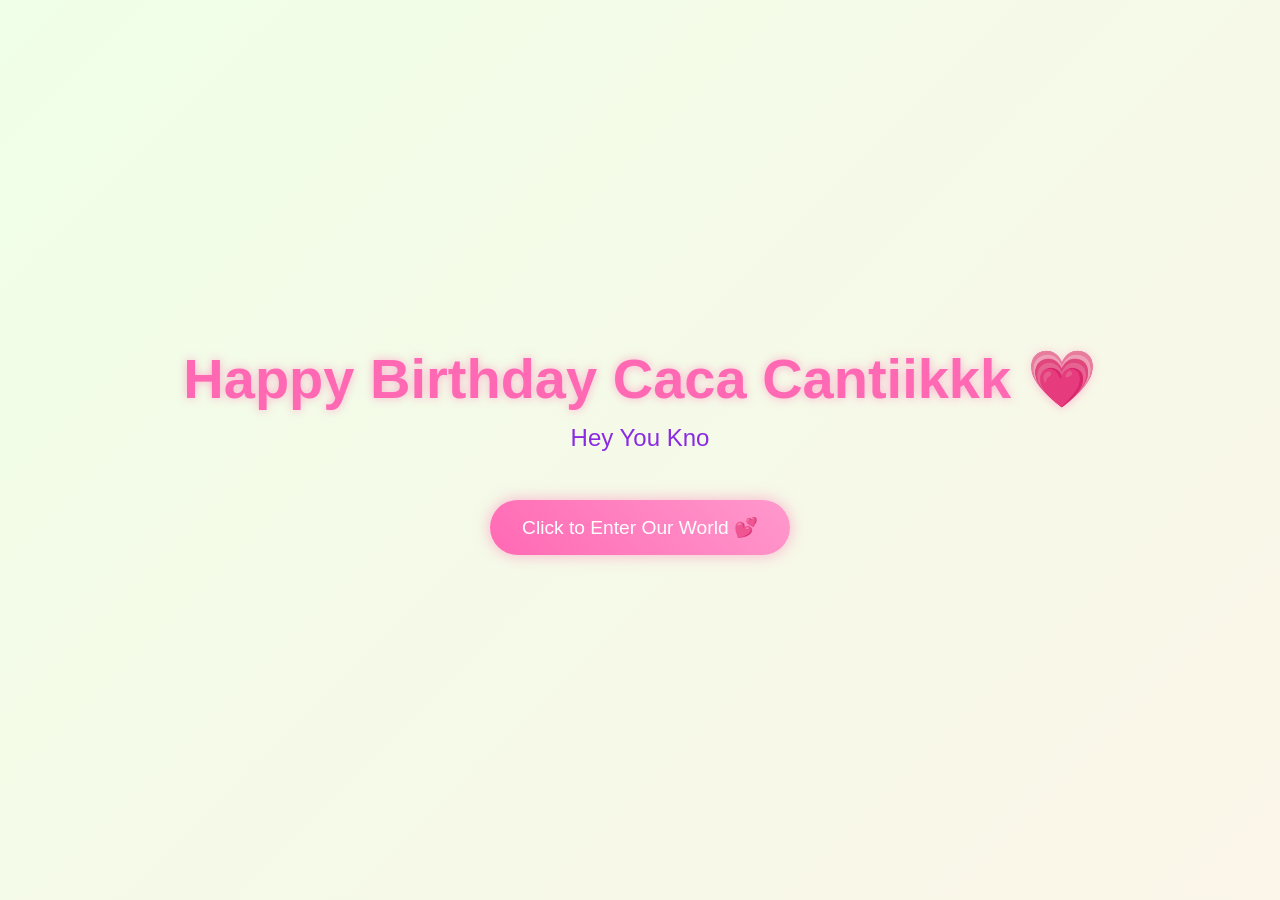
<file: index.html>
<!DOCTYPE html>
<html lang="en">
<head>
    <meta charset="UTF-8">
    <meta name="viewport" content="width=device-width, initial-scale=1.0">
    <title>Happy Birthday Caca Cantiikkk 💗</title>
    <script src="https://cdnjs.cloudflare.com/ajax/libs/gsap/3.12.2/gsap.min.js"></script>
    <link rel="stylesheet" href="style.css">
</head>
<body>
    <div class="cursor"></div>
    <div class="container">
        <h1>Happy Birthday Caca Cantiikkk 💗</h1>
        <div class="greeting"></div>
        <button class="cta-button">Click to Enter Our World 💕</button>
    </div>

    <!-- MUSIK AUTO PLAY (HIDDEN) -->
    <iframe id="youtube-player" width="0" height="0" 
        src="https://www.youtube.com/embed/n5i3QRvPA9Y?enablejsapi=1&autoplay=1&loop=1&start=18&playlist=n5i3QRvPA9Y" 
        frameborder="0" allow="autoplay; encrypted-media" style="display:none;"></iframe>

    <script src="audio-manager.js"></script>
    <script src="script.js"></script>
</body>
</html>
</file>
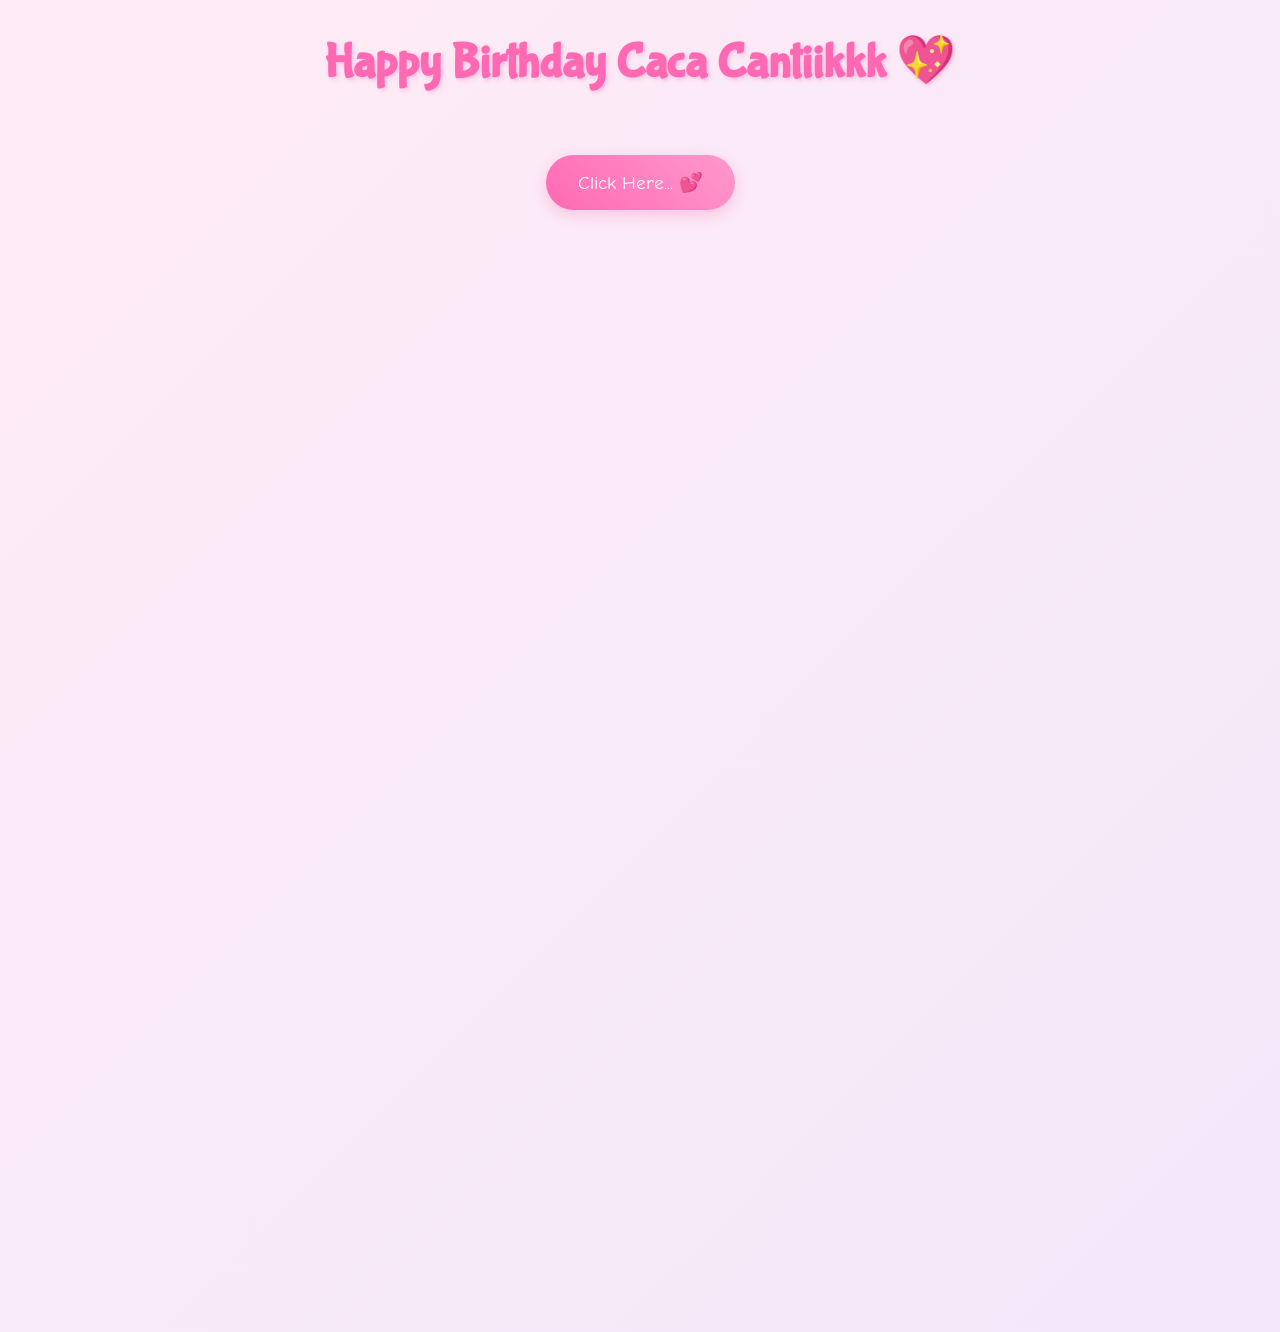
<file: cause.html>
<!DOCTYPE html>
<html lang="en">
<head>
    <meta charset="UTF-8">
    <meta name="viewport" content="width=device-width, initial-scale=1.0">
    <title>Why I Love You, Cacaa 💖</title>
    <script src="https://cdnjs.cloudflare.com/ajax/libs/gsap/3.12.2/gsap.min.js"></script>
    <link rel="stylesheet" href="cause.css">
</head>
<body>
    <div class="container">
        <h1>Happy Birthday Caca Cantiikkk 💖</h1>
        <div id="reasons-container"></div>
        <button class="shuffle-button">Click Here... 💕</button>
        <div class="reason-counter"></div>

        <div class="ending-section">
            <div class="teddy-hug">
                <img src="./d1.jpg" alt="Cacaa">
            </div>
            <div class="ending-text">You're the BESTEST ! 💖</div>
        </div>
    </div>

    <!-- MUSIK AUTO PLAY (HIDDEN) -->
    <iframe id="youtube-player" width="0" height="0" 
        src="https://www.youtube.com/embed/n5i3QRvPA9Y?enablejsapi=1&autoplay=1&loop=1&start=18&playlist=n5i3QRvPA9Y" 
        frameborder="0" allow="autoplay; encrypted-media" style="display:none;"></iframe>

    <script src="audio-manager.js"></script>
    <script src="cause.js"></script>
</body>
</html>
</file>
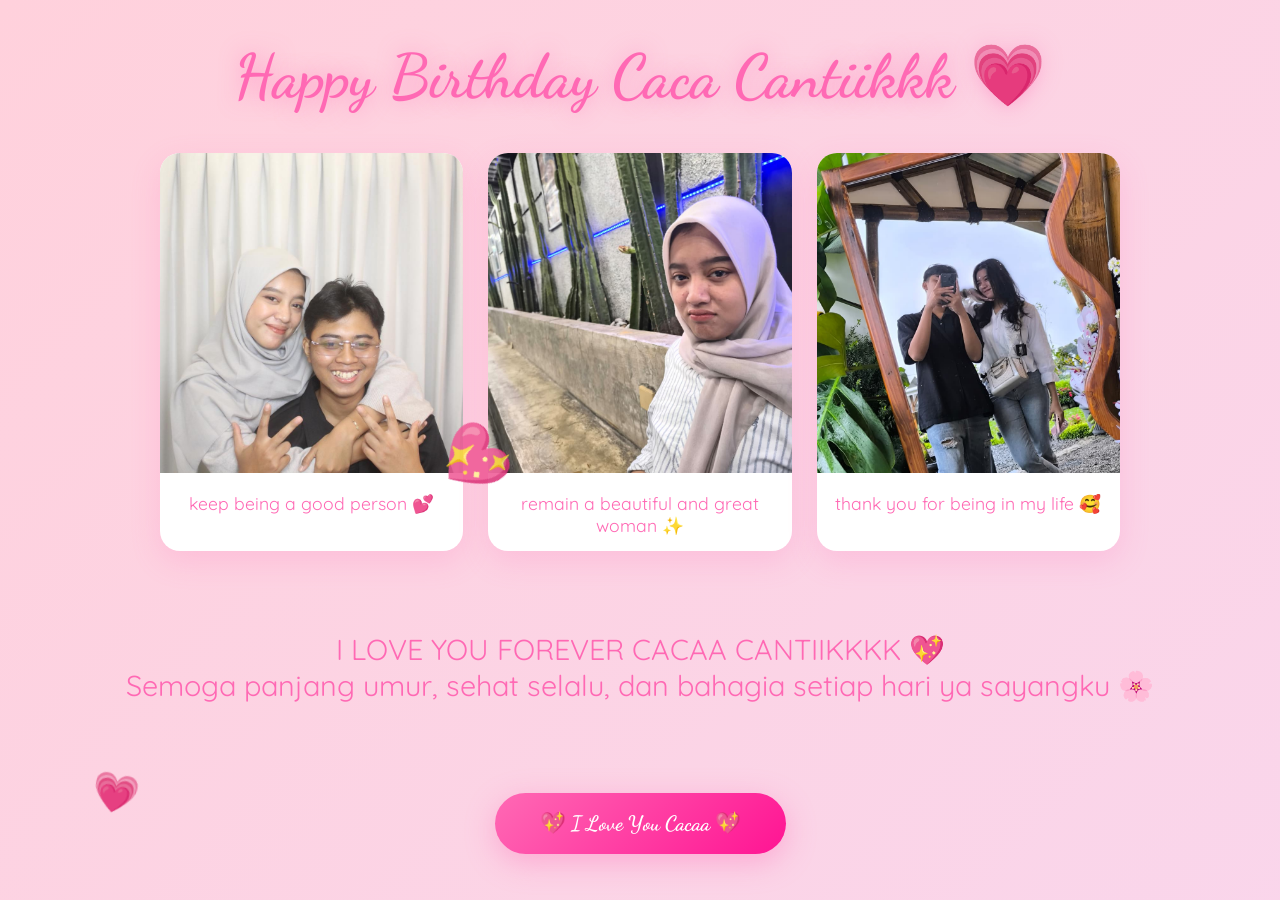
<file: last.html>
<!DOCTYPE html>
<html lang="en">
<head>
    <meta charset="UTF-8">
    <meta name="viewport" content="width=device-width, initial-scale=1.0">
    <title>Our Beautiful Memories ✨</title>
    <script src="https://cdnjs.cloudflare.com/ajax/libs/gsap/3.12.2/gsap.min.js"></script>
    <style>
        @import url('https://fonts.googleapis.com/css2?family=Dancing+Script:wght@700&family=Quicksand:wght@300;400;500;600&display=swap');
        * { margin:0; padding:0; box-sizing:border-box; }
        body {
            min-height: 100vh;
            background: linear-gradient(135deg, #ffd1dc, #f8d7f0, #e6e6fa, #ffd1dc);
            background-size: 400% 400%;
            animation: gradientFlow 15s ease infinite;
            font-family: 'Quicksand', sans-serif;
            color: #4a4a4a;
            overflow-x: hidden;
            cursor: auto;
        }
        @keyframes gradientFlow { 0%{background-position:0% 50%} 50%{background-position:100% 50%} 100%{background-position:0% 50%} }
        
        h1 {
            text-align: center;
            padding-top: 40px;
            font-family: 'Dancing Script', cursive;
            font-size: 3.8rem;
            color: #ff69b4;
            text-shadow: 0 0 20px rgba(255,105,180,0.5);
        }
        .memories {
            max-width: 1000px;
            margin: 40px auto;
            padding: 0 20px;
            display: grid;
            grid-template-columns: repeat(auto-fit, minmax(300px, 1fr));
            gap: 25px;
        }
        .memory-card {
            background: white;
            border-radius: 20px;
            overflow: hidden;
            box-shadow: 0 10px 30px rgba(255,105,180,0.2);
            transition: transform 0.3s;
        }
        .memory-card:hover { transform: scale(1.05); }
        .memory-card img {
            width: 100%;
            height: 320px;
            object-fit: cover;
        }
        .memory-card p {
            padding: 15px;
            text-align: center;
            font-size: 1.1rem;
            color: #ff69b4;
        }
        .ending {
            text-align: center;
            padding: 40px 20px;
            font-size: 1.8rem;
            color: #ff69b4;
            margin-bottom: 20px;
        }
        
        /* LOVE BUTTON DESIGN */
        .love-button-container {
            display: flex;
            justify-content: center;
            padding: 30px 20px;
        }
        
        .love-button {
            position: relative;
            padding: 18px 45px;
            font-size: 1.3rem;
            font-family: 'Dancing Script', cursive;
            font-weight: bold;
            color: white;
            background: linear-gradient(135deg, #ff69b4, #ff1493);
            border: none;
            border-radius: 50px;
            cursor: pointer;
            box-shadow: 
                0 8px 30px rgba(255, 105, 180, 0.4),
                0 0 0 0 rgba(255, 105, 180, 0.7);
            animation: pulse-glow 2s infinite;
            transition: all 0.3s ease;
            overflow: hidden;
            z-index: 10;
        }
        
        .love-button::before {
            content: '';
            position: absolute;
            top: 0;
            left: -100%;
            width: 100%;
            height: 100%;
            background: linear-gradient(90deg, transparent, rgba(255,255,255,0.3), transparent);
            transition: left 0.5s;
        }
        
        .love-button:hover {
            transform: scale(1.15) translateY(-3px);
            box-shadow: 
                0 12px 50px rgba(255, 105, 180, 0.6),
                0 0 30px rgba(255, 20, 147, 0.5);
        }
        
        .love-button:hover::before {
            left: 100%;
        }
        
        .love-button:active {
            transform: scale(1.1) translateY(-1px);
        }
        
        @keyframes pulse-glow {
            0%, 100% {
                box-shadow: 
                    0 8px 30px rgba(255, 105, 180, 0.4),
                    0 0 0 0 rgba(255, 105, 180, 0.7);
            }
            50% {
                box-shadow: 
                    0 8px 30px rgba(255, 105, 180, 0.5),
                    0 0 0 15px rgba(255, 105, 180, 0);
            }
        }
        
        .floating { position: fixed; z-index: 999; pointer-events: none; }
        
        @media (max-width: 768px) {
            h1 { font-size: 2.5rem; }
            .ending { font-size: 1.4rem; }
            .love-button { font-size: 1.1rem; padding: 15px 35px; }
        }
    </style>
</head>
<body>
    <h1>Happy Birthday Caca Cantiikkk 💗</h1>

    <div class="memories">
        <div class="memory-card">
            <img src="d1.jpg" alt="Memory 1">
            <p>keep being a good person 💕</p>
        </div>
        <div class="memory-card">
            <img src="d2.jpg" alt="Memory 2">
            <p>remain a beautiful and great woman ✨</p>
        </div>
        <div class="memory-card">
            <img src="d3.jpg" alt="Memory 3">
            <p>thank you for being in my life 🥰</p>
        </div>
    </div>

    <div class="ending">
        I LOVE YOU FOREVER CACAA CANTIIKKKK 💖<br>
        Semoga panjang umur, sehat selalu, dan bahagia setiap hari ya sayangku 🌸
    </div>

    <div class="love-button-container">
        <button id="love-button" class="love-button">💖 I Love You Cacaa 💖</button>
    </div>

    <!-- MUSIK AUTO PLAY (HIDDEN) -->
    <iframe id="youtube-player" width="0" height="0" 
        src="https://www.youtube.com/embed/n5i3QRvPA9Y?enablejsapi=1&autoplay=1&loop=1&start=18&playlist=n5i3QRvPA9Y" 
        frameborder="0" allow="autoplay; encrypted-media" style="display:none;"></iframe>

    <script src="audio-manager.js"></script>
    <script>
        // Floating hearts
        function createFloating() {
            const element = document.createElement('div');
            element.className = 'floating';
            element.textContent = ['💖','💗','🌸','✨'][Math.floor(Math.random()*4)];
            element.style.left = Math.random() * 100 + 'vw';
            element.style.top = Math.random() * 100 + 'vh';
            element.style.fontSize = (Math.random() * 35 + 25) + 'px';
            document.body.appendChild(element);

            gsap.to(element, {
                y: -800,
                x: Math.random() * 200 - 100,
                rotation: Math.random() * 720,
                duration: Math.random() * 8 + 8,
                opacity: 0,
                onComplete: () => element.remove()
            });
        }
        setInterval(createFloating, 600);

        // === LOVE BUTTON CLICK ===
        document.getElementById('love-button').addEventListener('click', () => {
            const btn = document.getElementById('love-button');
            btn.style.transform = 'scale(0.9)';
            
            // Create love explosion effect
            for (let i = 0; i < 100; i++) {
                const heart = document.createElement('div');
                heart.textContent = '💖';
                heart.style.position = 'fixed';
                heart.style.left = Math.random() * 100 + 'vw';
                heart.style.top = '60vh';
                heart.style.fontSize = (Math.random() * 40 + 25) + 'px';
                heart.style.zIndex = '9998';
                heart.style.pointerEvents = 'none';
                heart.style.fontWeight = 'bold';
                document.body.appendChild(heart);
                
                gsap.to(heart, {
                    y: -window.innerHeight - 300,
                    x: Math.random() * 400 - 200,
                    rotation: Math.random() * 1080,
                    duration: Math.random() * 3 + 2.5,
                    opacity: 0,
                    ease: "power2.out",
                    onComplete: () => heart.remove()
                });
            }
            
            setTimeout(() => {
                alert("💖 I LOVE YOU SO MUCH CACAA 💖\nYou make my world brighter every day! 🌍✨\nHappy Birthday to the most beautiful girl 🌸");
                btn.style.transform = 'scale(1)';
            }, 600);
        });
    </script>
</body>
</html>
</file>
<file: style.css>
* {
    margin: 0;
    padding: 0;
    box-sizing: border-box;
}

body {
    min-height: 100vh;
    display: flex;
    flex-direction: column;
    align-items: center;
    justify-content: center;
    background: linear-gradient(-45deg, #fee9f7, #e8f5fe, #fef2e8, #f0ffe8);
    background-size: 400% 400%;
    animation: gradientBG 15s ease infinite;
    font-family: 'Arial Rounded MT Bold', Arial, sans-serif;
    overflow: hidden;
    position: relative;
    cursor: auto;
}

.cursor {
    width: 20px;
    height: 20px;
    background: pink;
    border-radius: 50%;
    position: fixed;
    pointer-events: none;
    mix-blend-mode: difference;
    transition: transform 0.2s;
    display: none;
}

.container {
    text-align: center;
    z-index: 1;
}

h1 {
    font-size: 3.5rem;
    color: #ff69b4;
    text-shadow: 0 0 10px rgba(255, 105, 180, 0.5);
    margin-bottom: 2rem;
    opacity: 0;
}

.greeting {
    font-size: 1.5rem;
    color: #8a2be2;
    margin-bottom: 3rem;
    min-height: 2em;
}

.cta-button {
    padding: 1rem 2rem;
    font-size: 1.2rem;
    background: linear-gradient(45deg, #ff69b4, #ff99cc);
    border: none;
    border-radius: 50px;
    color: white;
    cursor: pointer;
    box-shadow: 0 0 15px rgba(255, 105, 180, 0.5);
    transition: transform 0.3s, box-shadow 0.3s;
    opacity: 0;
}

.cta-button:hover {
    transform: scale(1.1);
    box-shadow: 0 0 25px rgba(255, 105, 180, 0.7);
}

.floating {
    position: absolute;
    pointer-events: none;
    opacity: 0;
}

@keyframes gradientBG {
    0% { background-position: 0% 50%; }
    50% { background-position: 100% 50%; }
    100% { background-position: 0% 50%; }
}

@media (max-width: 768px) {
    h1 { font-size: 2rem; }
    .greeting { font-size: 1.2rem; }
    .cta-button { font-size: 1rem; }
}
</file>
<file: cause.css>
@import url('https://fonts.googleapis.com/css2?family=Bubblegum+Sans&family=Comic+Neue:wght@700&family=Quicksand:wght@500&display=swap');

* {
    margin: 0;
    padding: 0;
    box-sizing: border-box;
}

body {
    min-height: 100vh;
    background: linear-gradient(-45deg, #ffe6e6, #e6e6ff, #ffebf5);
    background-size: 400% 400%;
    animation: gradientBG 15s ease infinite;
    font-family: 'Quicksand', sans-serif;
    overflow-x: hidden;
    padding: 2rem;
    cursor: auto;
}

.custom-cursor {
    display: none;
}

.custom-cursor svg {
    width: 100%;
    height: 100%;
    filter: drop-shadow(0 0 5px rgba(255, 182, 193, 0.5));
}

.container {
    max-width: 1200px;
    margin: 0 auto;
    text-align: center;
    position: relative;
    z-index: 1;
}

h1 {
    font-family: 'Bubblegum Sans', cursive;
    font-size: 3rem;
    color: #ff69b4;
    text-shadow: 2px 2px 4px rgba(255, 105, 180, 0.3);
    margin-bottom: 2rem;
    animation: bounce 1s ease infinite;
}

.reason-card {
    background: rgba(255, 255, 255, 0.9);
    border-radius: 20px;
    padding: 2rem;
    margin: 1.5rem;
    box-shadow: 0 5px 15px rgba(0, 0, 0, 0.1);
    transition: transform 0.3s, box-shadow 0.3s;
    cursor: pointer;
    position: relative;
    overflow: hidden;
}

.reason-card:hover {
    transform: translateY(-5px);
    box-shadow: 0 8px 25px rgba(255, 105, 180, 0.2);
}

.reason-text {
    font-size: 1.2rem;
    margin-bottom: 1rem;
    position: relative;
    z-index: 2;
}

.gif-overlay {
    position: absolute;
    top: 0;
    left: 0;
    width: 100%;
    height: 100%;
    background: rgba(255, 255, 255, 0.95);
    display: flex;
    align-items: center;
    justify-content: center;
    opacity: 0;
    transition: opacity 0.3s;
    z-index: 1;
}

.reason-card:hover .gif-overlay {
    opacity: 1;
}

.shuffle-button {
    background: linear-gradient(45deg, #ff69b4, #ff99cc);
    border: none;
    border-radius: 50px;
    padding: 1rem 2rem;
    font-size: 1.2rem;
    color: white;
    margin: 2rem 0;
    cursor: pointer;
    transition: transform 0.3s;
    font-family: 'Comic Neue', cursive;
    box-shadow: 0 5px 15px rgba(255, 105, 180, 0.3);
}

.shuffle-button:hover {
    transform: scale(1.1);
}

.floating {
    position: fixed;
    pointer-events: none;
    animation: float 3s ease-in-out infinite;
}

.ending-section {
    margin-top: 4rem;
    padding: 2rem;
    text-align: center;
}

.ending-text {
    font-family: 'Bubblegum Sans', cursive;
    font-size: 2rem;
    color: #ff69b4;
    margin-bottom: 2rem;
    opacity: 0;
    transform: translateY(20px);
}

.teddy-hug {
    width: 200px;
    margin: 0 auto;
    transform: scale(0);
}

@keyframes gradientBG {
    0% { background-position: 0% 50%; }
    50% { background-position: 100% 50%; }
    100% { background-position: 0% 50%; }
}

@keyframes float {
    0%, 100% { transform: translateY(0); }
    50% { transform: translateY(-20px); }
}

@keyframes bounce {
    0%, 100% { transform: translateY(0); }
    50% { transform: translateY(-10px); }
}

@media (max-width: 768px) {
    h1 { font-size: 2rem; }
    .reason-card { margin: 1rem; }
    .reason-text { font-size: 1rem; }
}

.shuffle-button.story-mode {
    background: linear-gradient(45deg, #9b6dff, #ff6dc7);
    transform: scale(1.1);
}

.shuffle-button:hover {
    transform: scale(1.1);
}

.shuffle-button.story-mode:hover {
    transform: scale(1.2);
}

.reason-counter {
    font-size: 0.9rem;
    color: #ff69b4;
    margin-top: 1rem;
    opacity: 0.7;
}
</file>
